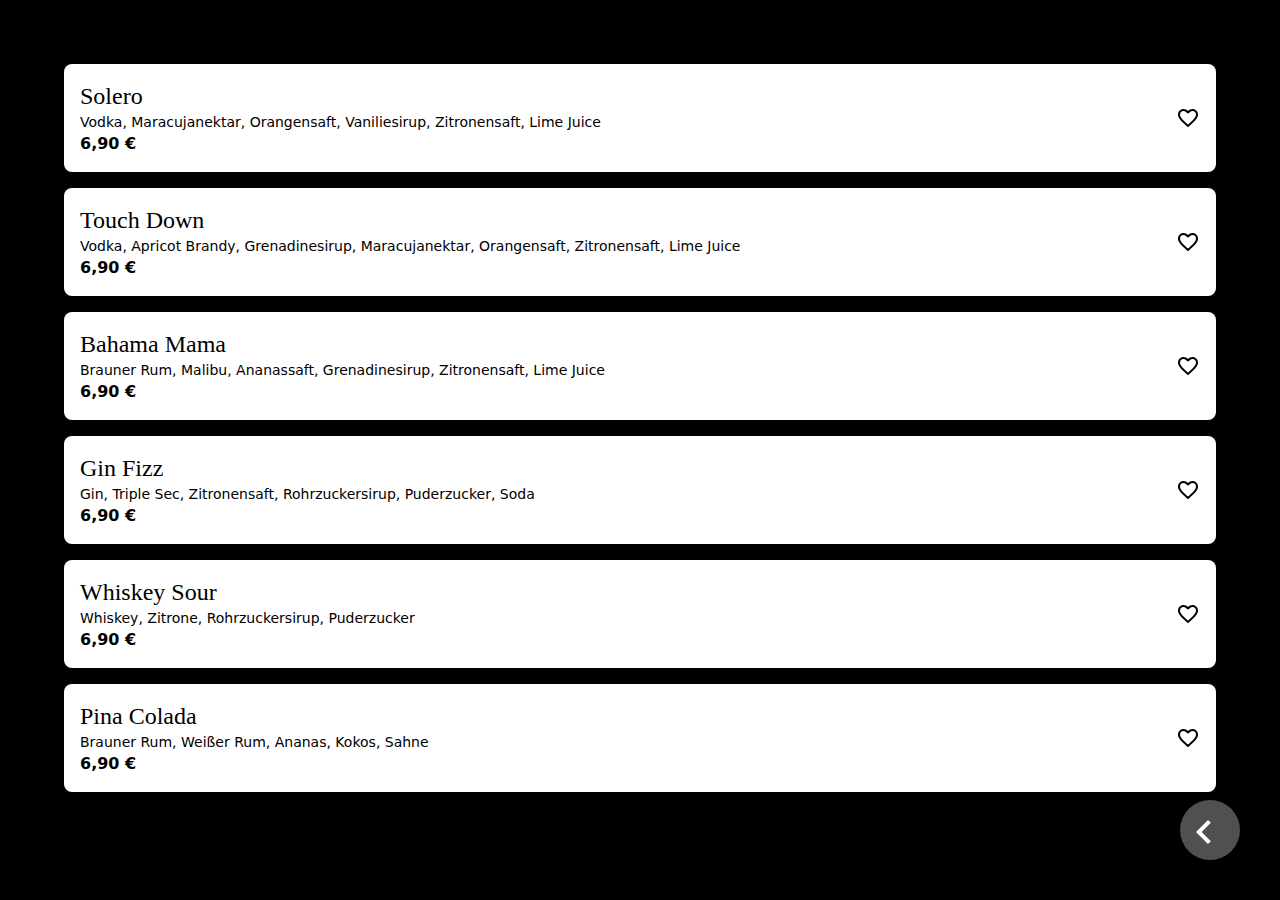
<file: classic-cocktails/index.html>
<!DOCTYPE html>
<html lang="en">
	<head>
		<meta charset="utf-8" />
		<link rel="icon" href="/favicon.png" />
		<meta name="viewport" content="width=device-width, initial-scale=1" />
		

		

		<link rel="modulepreload" href="/_app/start-ad5b6cda.js">
		<link rel="modulepreload" href="/_app/chunks/vendor-1fb7741d.js">
		<link rel="modulepreload" href="/_app/pages/__layout.svelte-eb22c870.js">
		<link rel="modulepreload" href="/_app/pages/[category].svelte-a6bafb1c.js">
		<link rel="modulepreload" href="/_app/chunks/FAB-a9f51f2a.js">
		<link rel="modulepreload" href="/_app/chunks/store-a32fc711.js">
		<link rel="stylesheet" href="/_app/assets/start-d5b4de3e.css">
		<link rel="stylesheet" href="/_app/assets/pages/__layout.svelte-905d51a0.css">
		<link rel="stylesheet" href="/_app/assets/FAB-bd77e0b4.css">
		<link rel="stylesheet" href="/_app/assets/store-4dd1c92a.css">

		<script type="module">
			import { start } from "/_app/start-ad5b6cda.js";
			start({
				target: document.querySelector("#svelte"),
				paths: {"base":"","assets":""},
				session: {},
				host: location.host,
				route: true,
				spa: false,
				trailing_slash: "never",
				hydrate: {
					status: 200,
					error: null,
					nodes: [
						import("/_app/pages/__layout.svelte-eb22c870.js"),
						import("/_app/pages/[category].svelte-a6bafb1c.js")
					],
					page: {
						host: location.host, // TODO this is redundant
						path: "\u002Fclassic-cocktails",
						query: new URLSearchParams(""),
						params: {category:"classic-cocktails"}
					}
				}
			});
		</script>
	</head>
	<body>
		<div id="svelte">


<main class="svelte-1r6hqz6"><body class="svelte-1r6hqz6">


<div class="flex mb-4 p-4 bg-white text-black rounded-lg shadow-lg"><div class="text-left"><p class="text-black font-serif text-2xl">Solero</p>
				<p class="text-sm">Vodka, Maracujanektar, Orangensaft, Vaniliesirup, Zitronensaft, Lime Juice</p>
				
					
							<p class="font-semibold">6,90 €</p></div>

					
					<img src="/icons/favorite_border_black_24dp.svg" alt="" class="ml-auto">
					

	</div>


<div class="flex mb-4 p-4 bg-white text-black rounded-lg shadow-lg"><div class="text-left"><p class="text-black font-serif text-2xl">Touch Down</p>
				<p class="text-sm">Vodka, Apricot Brandy, Grenadinesirup, Maracujanektar, Orangensaft, Zitronensaft, Lime Juice</p>
				
					
							<p class="font-semibold">6,90 €</p></div>

					
					<img src="/icons/favorite_border_black_24dp.svg" alt="" class="ml-auto">
					

	</div>


<div class="flex mb-4 p-4 bg-white text-black rounded-lg shadow-lg"><div class="text-left"><p class="text-black font-serif text-2xl">Bahama Mama</p>
				<p class="text-sm">Brauner Rum, Malibu, Ananassaft, Grenadinesirup, Zitronensaft, Lime Juice</p>
				
					
							<p class="font-semibold">6,90 €</p></div>

					
					<img src="/icons/favorite_border_black_24dp.svg" alt="" class="ml-auto">
					

	</div>


<div class="flex mb-4 p-4 bg-white text-black rounded-lg shadow-lg"><div class="text-left"><p class="text-black font-serif text-2xl">Gin Fizz</p>
				<p class="text-sm">Gin, Triple Sec, Zitronensaft, Rohrzuckersirup, Puderzucker, Soda</p>
				
					
							<p class="font-semibold">6,90 €</p></div>

					
					<img src="/icons/favorite_border_black_24dp.svg" alt="" class="ml-auto">
					

	</div>


<div class="flex mb-4 p-4 bg-white text-black rounded-lg shadow-lg"><div class="text-left"><p class="text-black font-serif text-2xl">Whiskey Sour</p>
				<p class="text-sm">Whiskey, Zitrone, Rohrzuckersirup, Puderzucker</p>
				
					
							<p class="font-semibold">6,90 €</p></div>

					
					<img src="/icons/favorite_border_black_24dp.svg" alt="" class="ml-auto">
					

	</div>


<div class="flex mb-4 p-4 bg-white text-black rounded-lg shadow-lg"><div class="text-left"><p class="text-black font-serif text-2xl">Pina Colada</p>
				<p class="text-sm">Brauner Rum, Weißer Rum, Ananas, Kokos, Sahne</p>
				
					
							<p class="font-semibold">6,90 €</p></div>

					
					<img src="/icons/favorite_border_black_24dp.svg" alt="" class="ml-auto">
					

	</div>







































<a href="/" class="fab svelte-1q2gbr2"><button class="p-0 w-16 h-16 bg-grey rounded-full hover:bg-black active:shadow-lg mouse shadow transition ease-in duration-200 focus:outline-none"><img src="/icons/chevron_left_white_48dp.svg" alt=""></button>
</a></body>
</main>



			
		</div>
	</body>
</html>
</file>
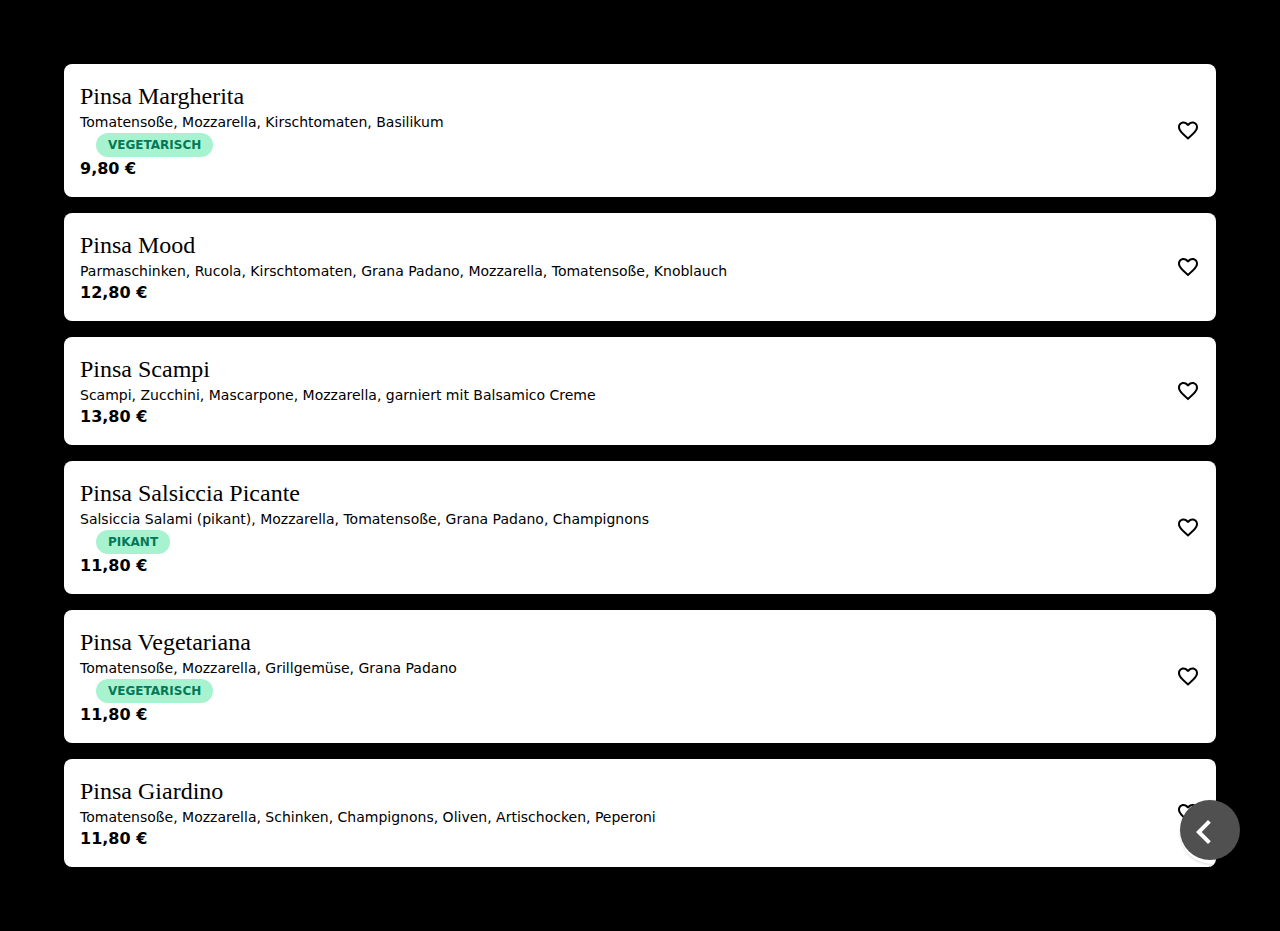
<file: food/index.html>
<!DOCTYPE html>
<html lang="en">
	<head>
		<meta charset="utf-8" />
		<link rel="icon" href="/favicon.png" />
		<meta name="viewport" content="width=device-width, initial-scale=1" />
		

		

		<link rel="modulepreload" href="/_app/start-ad5b6cda.js">
		<link rel="modulepreload" href="/_app/chunks/vendor-1fb7741d.js">
		<link rel="modulepreload" href="/_app/pages/__layout.svelte-eb22c870.js">
		<link rel="modulepreload" href="/_app/pages/[category].svelte-a6bafb1c.js">
		<link rel="modulepreload" href="/_app/chunks/FAB-a9f51f2a.js">
		<link rel="modulepreload" href="/_app/chunks/store-a32fc711.js">
		<link rel="stylesheet" href="/_app/assets/start-d5b4de3e.css">
		<link rel="stylesheet" href="/_app/assets/pages/__layout.svelte-905d51a0.css">
		<link rel="stylesheet" href="/_app/assets/FAB-bd77e0b4.css">
		<link rel="stylesheet" href="/_app/assets/store-4dd1c92a.css">

		<script type="module">
			import { start } from "/_app/start-ad5b6cda.js";
			start({
				target: document.querySelector("#svelte"),
				paths: {"base":"","assets":""},
				session: {},
				host: location.host,
				route: true,
				spa: false,
				trailing_slash: "never",
				hydrate: {
					status: 200,
					error: null,
					nodes: [
						import("/_app/pages/__layout.svelte-eb22c870.js"),
						import("/_app/pages/[category].svelte-a6bafb1c.js")
					],
					page: {
						host: location.host, // TODO this is redundant
						path: "\u002Ffood",
						query: new URLSearchParams(""),
						params: {category:"food"}
					}
				}
			});
		</script>
	</head>
	<body>
		<div id="svelte">


<main class="svelte-1r6hqz6"><body class="svelte-1r6hqz6">






































<div class="flex mb-4 p-4 bg-white text-black rounded-lg shadow-lg"><div class="text-left"><p class="text-black font-serif text-2xl">Pinsa Margherita</p>
				<p class="text-sm">Tomatensoße, Mozzarella, Kirschtomaten, Basilikum</p>
				
					
					<div class="ml-4 text-xs inline-flex items-center font-bold leading-sm uppercase px-3 py-1 bg-green-200 text-green-700 rounded-full">
										vegetarisch
										</div>
							<p class="font-semibold">9,80 €</p></div>

					
					<img src="/icons/favorite_border_black_24dp.svg" alt="" class="ml-auto">
					

	</div>


<div class="flex mb-4 p-4 bg-white text-black rounded-lg shadow-lg"><div class="text-left"><p class="text-black font-serif text-2xl">Pinsa Mood</p>
				<p class="text-sm">Parmaschinken, Rucola, Kirschtomaten, Grana Padano, Mozzarella, Tomatensoße, Knoblauch</p>
				
					
							<p class="font-semibold">12,80 €</p></div>

					
					<img src="/icons/favorite_border_black_24dp.svg" alt="" class="ml-auto">
					

	</div>


<div class="flex mb-4 p-4 bg-white text-black rounded-lg shadow-lg"><div class="text-left"><p class="text-black font-serif text-2xl">Pinsa Scampi</p>
				<p class="text-sm">Scampi, Zucchini, Mascarpone, Mozzarella, garniert mit Balsamico Creme</p>
				
					
							<p class="font-semibold">13,80 €</p></div>

					
					<img src="/icons/favorite_border_black_24dp.svg" alt="" class="ml-auto">
					

	</div>


<div class="flex mb-4 p-4 bg-white text-black rounded-lg shadow-lg"><div class="text-left"><p class="text-black font-serif text-2xl">Pinsa Salsiccia Picante</p>
				<p class="text-sm">Salsiccia Salami (pikant), Mozzarella, Tomatensoße, Grana Padano, Champignons</p>
				
					
					<div class="ml-4 text-xs inline-flex items-center font-bold leading-sm uppercase px-3 py-1 bg-green-200 text-green-700 rounded-full">
										pikant
										</div>
							<p class="font-semibold">11,80 €</p></div>

					
					<img src="/icons/favorite_border_black_24dp.svg" alt="" class="ml-auto">
					

	</div>


<div class="flex mb-4 p-4 bg-white text-black rounded-lg shadow-lg"><div class="text-left"><p class="text-black font-serif text-2xl">Pinsa Vegetariana</p>
				<p class="text-sm">Tomatensoße, Mozzarella, Grillgemüse, Grana Padano</p>
				
					
					<div class="ml-4 text-xs inline-flex items-center font-bold leading-sm uppercase px-3 py-1 bg-green-200 text-green-700 rounded-full">
										vegetarisch
										</div>
							<p class="font-semibold">11,80 €</p></div>

					
					<img src="/icons/favorite_border_black_24dp.svg" alt="" class="ml-auto">
					

	</div>


<div class="flex mb-4 p-4 bg-white text-black rounded-lg shadow-lg"><div class="text-left"><p class="text-black font-serif text-2xl">Pinsa Giardino</p>
				<p class="text-sm">Tomatensoße, Mozzarella, Schinken, Champignons, Oliven, Artischocken, Peperoni</p>
				
					
							<p class="font-semibold">11,80 €</p></div>

					
					<img src="/icons/favorite_border_black_24dp.svg" alt="" class="ml-auto">
					

	</div>



<a href="/" class="fab svelte-1q2gbr2"><button class="p-0 w-16 h-16 bg-grey rounded-full hover:bg-black active:shadow-lg mouse shadow transition ease-in duration-200 focus:outline-none"><img src="/icons/chevron_left_white_48dp.svg" alt=""></button>
</a></body>
</main>



			
		</div>
	</body>
</html>
</file>
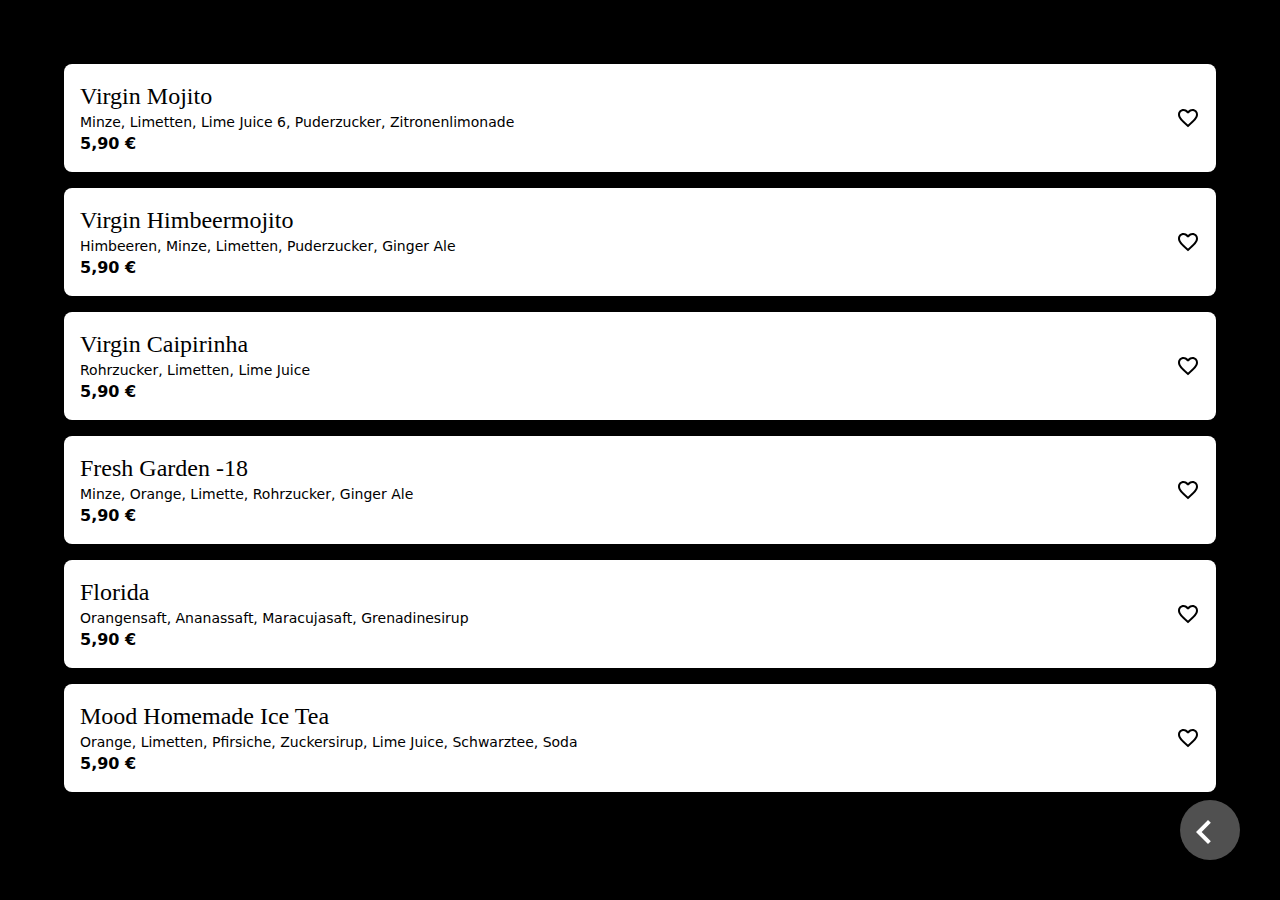
<file: non-alcoholic-cocktails/index.html>
<!DOCTYPE html>
<html lang="en">
	<head>
		<meta charset="utf-8" />
		<link rel="icon" href="/favicon.png" />
		<meta name="viewport" content="width=device-width, initial-scale=1" />
		

		

		<link rel="modulepreload" href="/_app/start-ad5b6cda.js">
		<link rel="modulepreload" href="/_app/chunks/vendor-1fb7741d.js">
		<link rel="modulepreload" href="/_app/pages/__layout.svelte-eb22c870.js">
		<link rel="modulepreload" href="/_app/pages/[category].svelte-a6bafb1c.js">
		<link rel="modulepreload" href="/_app/chunks/FAB-a9f51f2a.js">
		<link rel="modulepreload" href="/_app/chunks/store-a32fc711.js">
		<link rel="stylesheet" href="/_app/assets/start-d5b4de3e.css">
		<link rel="stylesheet" href="/_app/assets/pages/__layout.svelte-905d51a0.css">
		<link rel="stylesheet" href="/_app/assets/FAB-bd77e0b4.css">
		<link rel="stylesheet" href="/_app/assets/store-4dd1c92a.css">

		<script type="module">
			import { start } from "/_app/start-ad5b6cda.js";
			start({
				target: document.querySelector("#svelte"),
				paths: {"base":"","assets":""},
				session: {},
				host: location.host,
				route: true,
				spa: false,
				trailing_slash: "never",
				hydrate: {
					status: 200,
					error: null,
					nodes: [
						import("/_app/pages/__layout.svelte-eb22c870.js"),
						import("/_app/pages/[category].svelte-a6bafb1c.js")
					],
					page: {
						host: location.host, // TODO this is redundant
						path: "\u002Fnon-alcoholic-cocktails",
						query: new URLSearchParams(""),
						params: {category:"non-alcoholic-cocktails"}
					}
				}
			});
		</script>
	</head>
	<body>
		<div id="svelte">


<main class="svelte-1r6hqz6"><body class="svelte-1r6hqz6">




















<div class="flex mb-4 p-4 bg-white text-black rounded-lg shadow-lg"><div class="text-left"><p class="text-black font-serif text-2xl">Virgin Mojito</p>
				<p class="text-sm">Minze, Limetten, Lime Juice 6, Puderzucker, Zitronenlimonade</p>
				
					
							<p class="font-semibold">5,90 €</p></div>

					
					<img src="/icons/favorite_border_black_24dp.svg" alt="" class="ml-auto">
					

	</div>


<div class="flex mb-4 p-4 bg-white text-black rounded-lg shadow-lg"><div class="text-left"><p class="text-black font-serif text-2xl">Virgin Himbeermojito</p>
				<p class="text-sm">Himbeeren, Minze, Limetten, Puderzucker, Ginger Ale</p>
				
					
							<p class="font-semibold">5,90 €</p></div>

					
					<img src="/icons/favorite_border_black_24dp.svg" alt="" class="ml-auto">
					

	</div>


<div class="flex mb-4 p-4 bg-white text-black rounded-lg shadow-lg"><div class="text-left"><p class="text-black font-serif text-2xl">Virgin Caipirinha</p>
				<p class="text-sm">Rohrzucker, Limetten, Lime Juice</p>
				
					
							<p class="font-semibold">5,90 €</p></div>

					
					<img src="/icons/favorite_border_black_24dp.svg" alt="" class="ml-auto">
					

	</div>


<div class="flex mb-4 p-4 bg-white text-black rounded-lg shadow-lg"><div class="text-left"><p class="text-black font-serif text-2xl">Fresh Garden -18</p>
				<p class="text-sm">Minze, Orange, Limette, Rohrzucker, Ginger Ale</p>
				
					
							<p class="font-semibold">5,90 €</p></div>

					
					<img src="/icons/favorite_border_black_24dp.svg" alt="" class="ml-auto">
					

	</div>


<div class="flex mb-4 p-4 bg-white text-black rounded-lg shadow-lg"><div class="text-left"><p class="text-black font-serif text-2xl">Florida</p>
				<p class="text-sm">Orangensaft, Ananassaft, Maracujasaft, Grenadinesirup</p>
				
					
							<p class="font-semibold">5,90 €</p></div>

					
					<img src="/icons/favorite_border_black_24dp.svg" alt="" class="ml-auto">
					

	</div>


<div class="flex mb-4 p-4 bg-white text-black rounded-lg shadow-lg"><div class="text-left"><p class="text-black font-serif text-2xl">Mood Homemade Ice Tea</p>
				<p class="text-sm">Orange, Limetten, Pfirsiche, Zuckersirup, Lime Juice, Schwarztee, Soda</p>
				
					
							<p class="font-semibold">5,90 €</p></div>

					
					<img src="/icons/favorite_border_black_24dp.svg" alt="" class="ml-auto">
					

	</div>





















<a href="/" class="fab svelte-1q2gbr2"><button class="p-0 w-16 h-16 bg-grey rounded-full hover:bg-black active:shadow-lg mouse shadow transition ease-in duration-200 focus:outline-none"><img src="/icons/chevron_left_white_48dp.svg" alt=""></button>
</a></body>
</main>



			
		</div>
	</body>
</html>
</file>
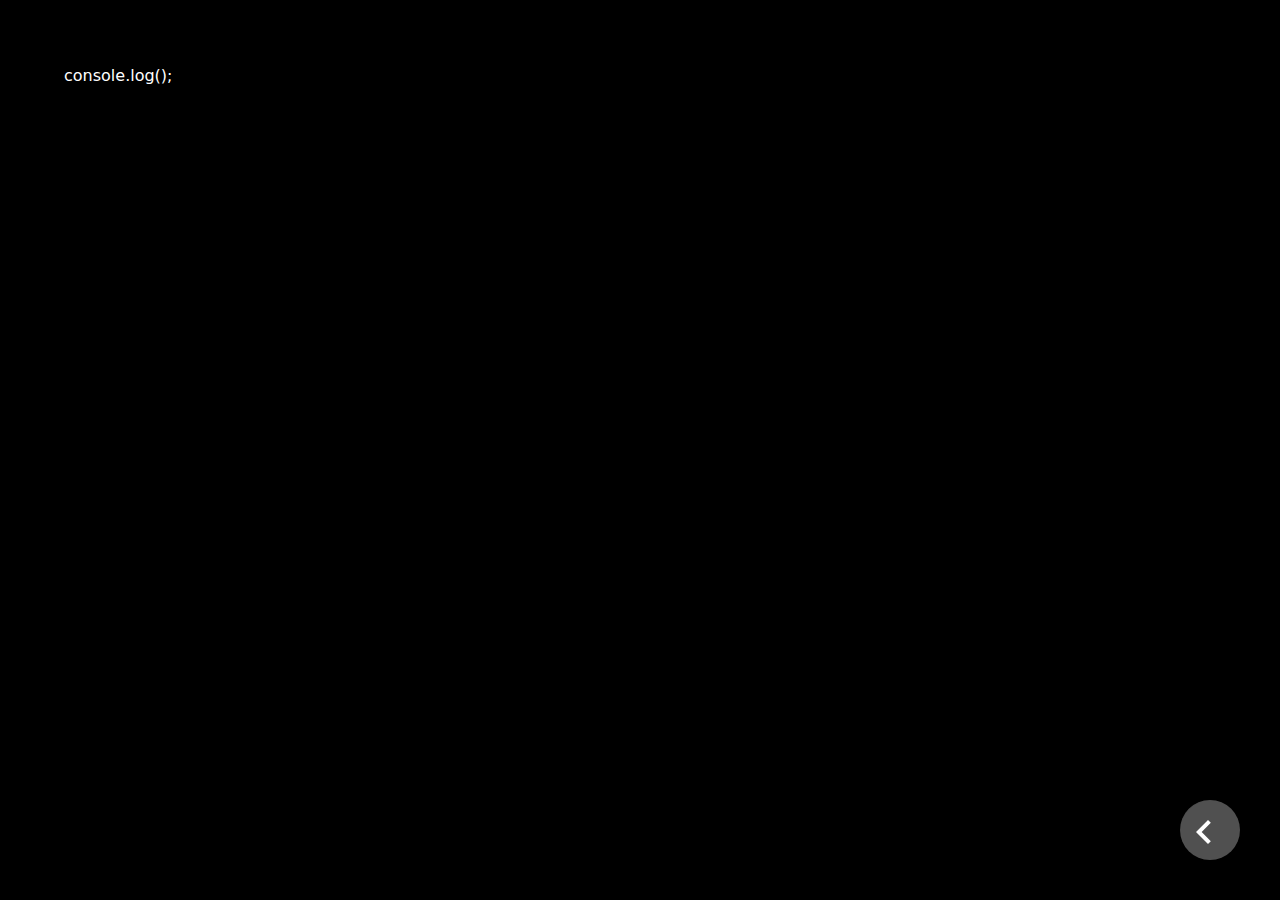
<file: search/index.html>
<!DOCTYPE html>
<html lang="en">
	<head>
		<meta charset="utf-8" />
		<link rel="icon" href="/favicon.png" />
		<meta name="viewport" content="width=device-width, initial-scale=1" />
		

		

		<link rel="modulepreload" href="/_app/start-ad5b6cda.js">
		<link rel="modulepreload" href="/_app/chunks/vendor-1fb7741d.js">
		<link rel="modulepreload" href="/_app/pages/__layout.svelte-eb22c870.js">
		<link rel="modulepreload" href="/_app/pages/search.svelte-cbfaa5d3.js">
		<link rel="modulepreload" href="/_app/chunks/FAB-a9f51f2a.js">
		<link rel="modulepreload" href="/_app/chunks/store-a32fc711.js">
		<link rel="stylesheet" href="/_app/assets/start-d5b4de3e.css">
		<link rel="stylesheet" href="/_app/assets/pages/__layout.svelte-905d51a0.css">
		<link rel="stylesheet" href="/_app/assets/FAB-bd77e0b4.css">
		<link rel="stylesheet" href="/_app/assets/store-4dd1c92a.css">

		<script type="module">
			import { start } from "/_app/start-ad5b6cda.js";
			start({
				target: document.querySelector("#svelte"),
				paths: {"base":"","assets":""},
				session: {},
				host: location.host,
				route: true,
				spa: false,
				trailing_slash: "never",
				hydrate: {
					status: 200,
					error: null,
					nodes: [
						import("/_app/pages/__layout.svelte-eb22c870.js"),
						import("/_app/pages/search.svelte-cbfaa5d3.js")
					],
					page: {
						host: location.host, // TODO this is redundant
						path: "\u002Fsearch",
						query: new URLSearchParams(""),
						params: {}
					}
				}
			});
		</script>
	</head>
	<body>
		<div id="svelte">


<main class="svelte-1r6hqz6"><body class="svelte-1r6hqz6">console.log();


























































<a href="/" class="fab svelte-1q2gbr2"><button class="p-0 w-16 h-16 bg-grey rounded-full hover:bg-black active:shadow-lg mouse shadow transition ease-in duration-200 focus:outline-none"><img src="/icons/chevron_left_white_48dp.svg" alt=""></button>
</a></body>
</main>



			
		</div>
	</body>
</html>
</file>
<file: _app/assets/start-d5b4de3e.css>
#svelte-announcer.svelte-1j55zn5{position:absolute;left:0;top:0;clip:rect(0 0 0 0);-webkit-clip-path:inset(50%);clip-path:inset(50%);overflow:hidden;white-space:nowrap;width:1px;height:1px}
</file>
<file: _app/assets/FAB-bd77e0b4.css>
.fab.svelte-1q2gbr2{position:fixed;width:60px;height:60px;bottom:40px;right:40px;background-color:#505050;border-radius:50px}
</file>
<file: _app/assets/store-4dd1c92a.css>
.fav.svelte-9jtwwa{background-color:purple;color:#fff}
</file>
